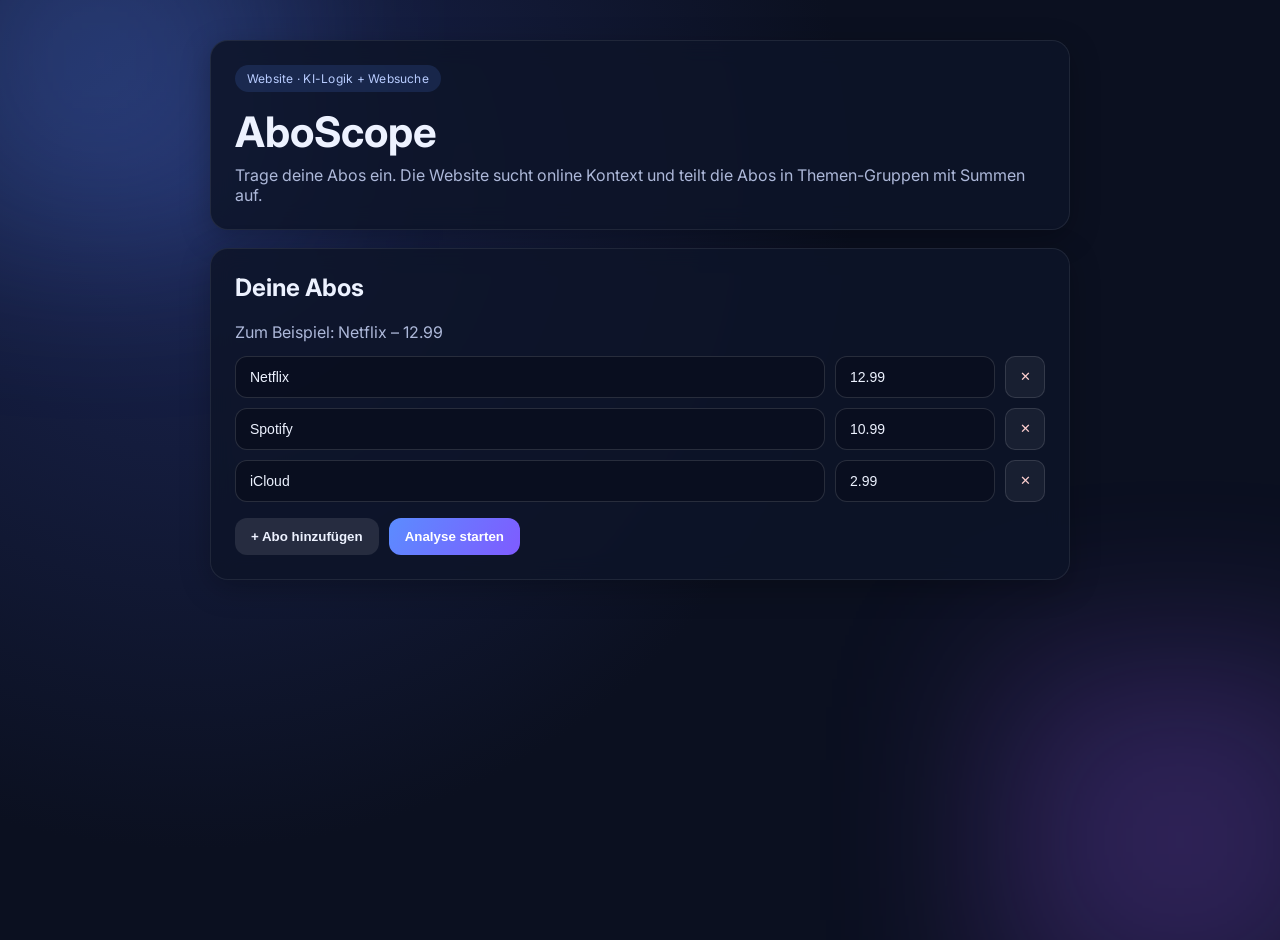
<file: index.html>
<!DOCTYPE html>
<html lang="de">
<head>
  <meta charset="UTF-8" />
  <meta name="viewport" content="width=device-width, initial-scale=1.0" />
  <title>AboScope – Website</title>
  <link rel="preconnect" href="https://fonts.googleapis.com" />
  <link rel="preconnect" href="https://fonts.gstatic.com" crossorigin />
  <link href="https://fonts.googleapis.com/css2?family=Inter:wght@400;500;600;700;800&display=swap" rel="stylesheet" />
  <link rel="stylesheet" href="./static/styles.css" />
</head>
<body>
  <div class="glow glow-1"></div>
  <div class="glow glow-2"></div>

  <main class="container">
    <section class="hero card">
      <p class="badge">Website · KI-Logik + Websuche</p>
      <h1>AboScope</h1>
      <p class="subtitle">
        Trage deine Abos ein. Die Website sucht online Kontext und teilt die Abos in Themen-Gruppen mit Summen auf.
      </p>
    </section>

    <section class="card input-panel">
      <h2>Deine Abos</h2>
      <p class="hint">Zum Beispiel: Netflix – 12.99</p>

      <form id="subscription-form">
        <div id="rows"></div>

        <div class="actions">
          <button type="button" id="add-row" class="btn btn-secondary">+ Abo hinzufügen</button>
          <button type="submit" class="btn btn-primary">Analyse starten</button>
        </div>
      </form>
    </section>

    <section id="result" class="card result hidden"></section>
  </main>

  <template id="row-template">
    <div class="row">
      <input type="text" name="name" placeholder="Abo-Name (z. B. Netflix)" required />
      <input type="number" step="0.01" min="0" name="price" placeholder="Preis in €" required />
      <button type="button" class="delete" aria-label="Zeile löschen">✕</button>
    </div>
  </template>

  <script src="./static/app.js"></script>
</body>
</html>
</file>
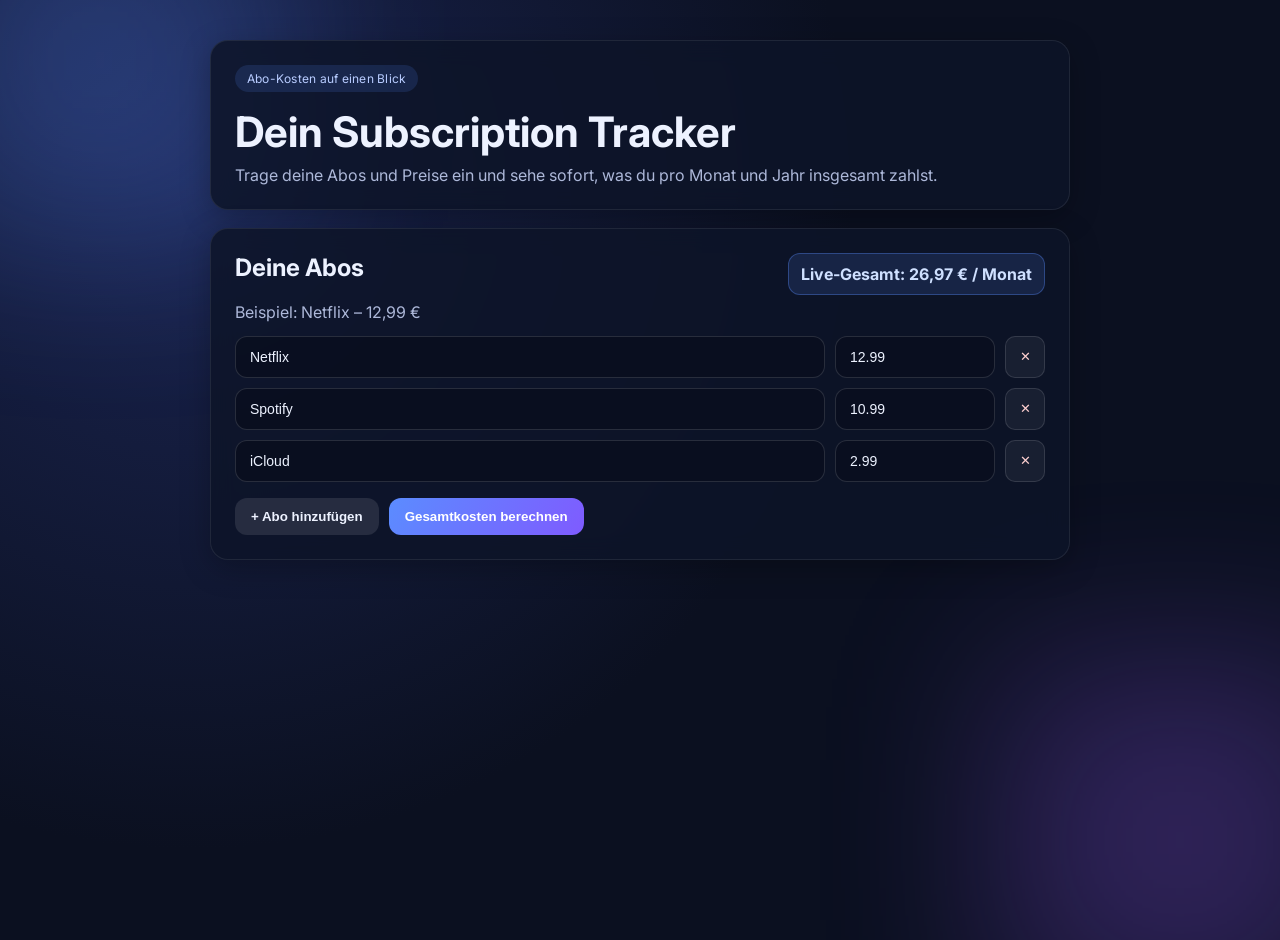
<file: templates/index.html>
<!DOCTYPE html>
<html lang="de">
<head>
  <meta charset="UTF-8" />
  <meta name="viewport" content="width=device-width, initial-scale=1.0" />
  <title>AboScope – Abo-Kostenrechner</title>
  <link rel="preconnect" href="https://fonts.googleapis.com">
  <link rel="preconnect" href="https://fonts.gstatic.com" crossorigin>
  <link href="https://fonts.googleapis.com/css2?family=Inter:wght@400;500;600;700;800&display=swap" rel="stylesheet">
  <link rel="stylesheet" href="/static/styles.css" />
</head>
<body>
  <div class="glow glow-1"></div>
  <div class="glow glow-2"></div>

  <main class="container">
    <section class="hero card">
      <p class="badge">Abo-Kosten auf einen Blick</p>
      <h1>Dein Subscription Tracker</h1>
      <p class="subtitle">
        Trage deine Abos und Preise ein und sehe sofort, was du pro Monat und Jahr insgesamt zahlst.
      </p>
    </section>

    <section class="card input-panel">
      <div class="panel-header">
        <div>
          <h2>Deine Abos</h2>
          <p class="hint">Beispiel: Netflix – 12,99 €</p>
        </div>
        <div class="quick-total" id="quick-total">Live-Gesamt: 0,00 € / Monat</div>
      </div>

      <form id="subscription-form">
        <div id="rows"></div>

        <div class="actions">
          <button type="button" id="add-row" class="btn btn-secondary">+ Abo hinzufügen</button>
          <button type="submit" class="btn btn-primary">Gesamtkosten berechnen</button>
        </div>
      </form>
    </section>

    <section id="result" class="card result hidden"></section>
  </main>

  <template id="row-template">
    <div class="row">
      <input type="text" name="name" placeholder="Abo-Name (z.B. Netflix)" required />
      <input type="number" step="0.01" min="0" name="price" placeholder="Preis in €" required />
      <button type="button" class="delete" aria-label="Zeile löschen">✕</button>
    </div>
  </template>

  <script src="/static/app.js"></script>
</body>
</html>
</file>
<file: static/styles.css>
:root {
  color-scheme: dark;
  --bg: #0b1020;
  --card: rgba(14, 21, 41, 0.85);
  --card-border: rgba(255, 255, 255, 0.08);
  --primary: #5b8cff;
  --primary-2: #7f5bff;
  --text: #edf2ff;
  --muted: #adb8d9;
  --success: #47d8a6;
}

* { box-sizing: border-box; }
body {
  margin: 0;
  font-family: Inter, system-ui, sans-serif;
  background: radial-gradient(circle at 15% 20%, #1a2450 0%, var(--bg) 50%), var(--bg);
  color: var(--text);
  min-height: 100vh;
}

.glow {
  position: fixed;
  width: 360px;
  height: 360px;
  filter: blur(90px);
  opacity: 0.25;
  pointer-events: none;
}
.glow-1 { background: #5b8cff; top: -120px; left: -80px; }
.glow-2 { background: #9b5bff; bottom: -120px; right: -80px; }

.container {
  max-width: 900px;
  margin: 40px auto;
  padding: 0 20px 40px;
  display: grid;
  gap: 18px;
}

.card {
  background: var(--card);
  border: 1px solid var(--card-border);
  border-radius: 18px;
  padding: 24px;
  backdrop-filter: blur(12px);
  box-shadow: 0 8px 30px rgba(0, 0, 0, 0.25);
}

.badge {
  display: inline-block;
  margin: 0;
  padding: 6px 12px;
  border-radius: 999px;
  background: rgba(91, 140, 255, 0.15);
  color: #b8ccff;
  font-size: 12px;
  letter-spacing: .02em;
}

h1 { margin: 14px 0 8px; font-size: clamp(30px, 5vw, 42px); }
h2 { margin-top: 0; }
.subtitle, .hint { color: var(--muted); margin: 0; }

.panel-header {
  display: flex;
  justify-content: space-between;
  align-items: flex-start;
  gap: 12px;
  flex-wrap: wrap;
}

.quick-total {
  font-weight: 700;
  color: #cfe0ff;
  background: rgba(91, 140, 255, 0.14);
  border: 1px solid rgba(91, 140, 255, 0.35);
  border-radius: 12px;
  padding: 10px 12px;
}

#rows {
  display: grid;
  gap: 10px;
  margin-top: 14px;
}

.row {
  display: grid;
  grid-template-columns: 1fr 160px 40px;
  gap: 10px;
}

input {
  width: 100%;
  border: 1px solid rgba(255,255,255,0.13);
  border-radius: 12px;
  background: rgba(9, 14, 30, 0.8);
  padding: 12px 14px;
  color: var(--text);
  font-size: 14px;
}

input:focus {
  outline: 2px solid rgba(91, 140, 255, 0.55);
  border-color: rgba(91, 140, 255, 0.8);
}

.actions {
  margin-top: 16px;
  display: flex;
  gap: 10px;
  flex-wrap: wrap;
}

.btn {
  border: none;
  border-radius: 12px;
  padding: 11px 16px;
  font-weight: 600;
  cursor: pointer;
}

.btn:disabled {
  opacity: 0.75;
  cursor: wait;
}

.btn-primary {
  background: linear-gradient(120deg, var(--primary), var(--primary-2));
  color: white;
}

.btn-secondary {
  background: rgba(255,255,255,0.1);
  color: var(--text);
}

.delete {
  border: 1px solid rgba(255,255,255,0.12);
  background: rgba(255,255,255,0.05);
  color: #ffd0d0;
  border-radius: 10px;
  cursor: pointer;
}

.result.hidden { display: none; }
.result h3 { margin-top: 0; }

.totals-grid {
  display: grid;
  grid-template-columns: repeat(2, minmax(0, 1fr));
  gap: 10px;
}

.total-card {
  border-radius: 12px;
  padding: 14px;
  background: rgba(255, 255, 255, 0.04);
  border: 1px solid rgba(255, 255, 255, 0.08);
}

.total-card p {
  margin: 0;
  color: var(--muted);
  font-size: 14px;
}

.total-card strong {
  display: block;
  margin-top: 6px;
  font-size: 22px;
}

.group {
  margin-top: 14px;
  border-top: 1px solid rgba(255,255,255,0.08);
  padding-top: 14px;
}

.group-header {
  display: flex;
  justify-content: space-between;
  align-items: center;
}

.price { color: var(--success); font-weight: 700; }

.item-list {
  margin: 8px 0 0;
  padding-left: 20px;
  color: var(--muted);
}

.grand-total {
  margin-top: 18px;
  padding: 14px;
  border-radius: 12px;
  background: rgba(71, 216, 166, 0.12);
  border: 1px solid rgba(71, 216, 166, 0.3);
  font-size: 18px;
  font-weight: 700;
}

@media (max-width: 680px) {
  .row { grid-template-columns: 1fr 1fr 34px; }
  .totals-grid { grid-template-columns: 1fr; }
}
</file>
